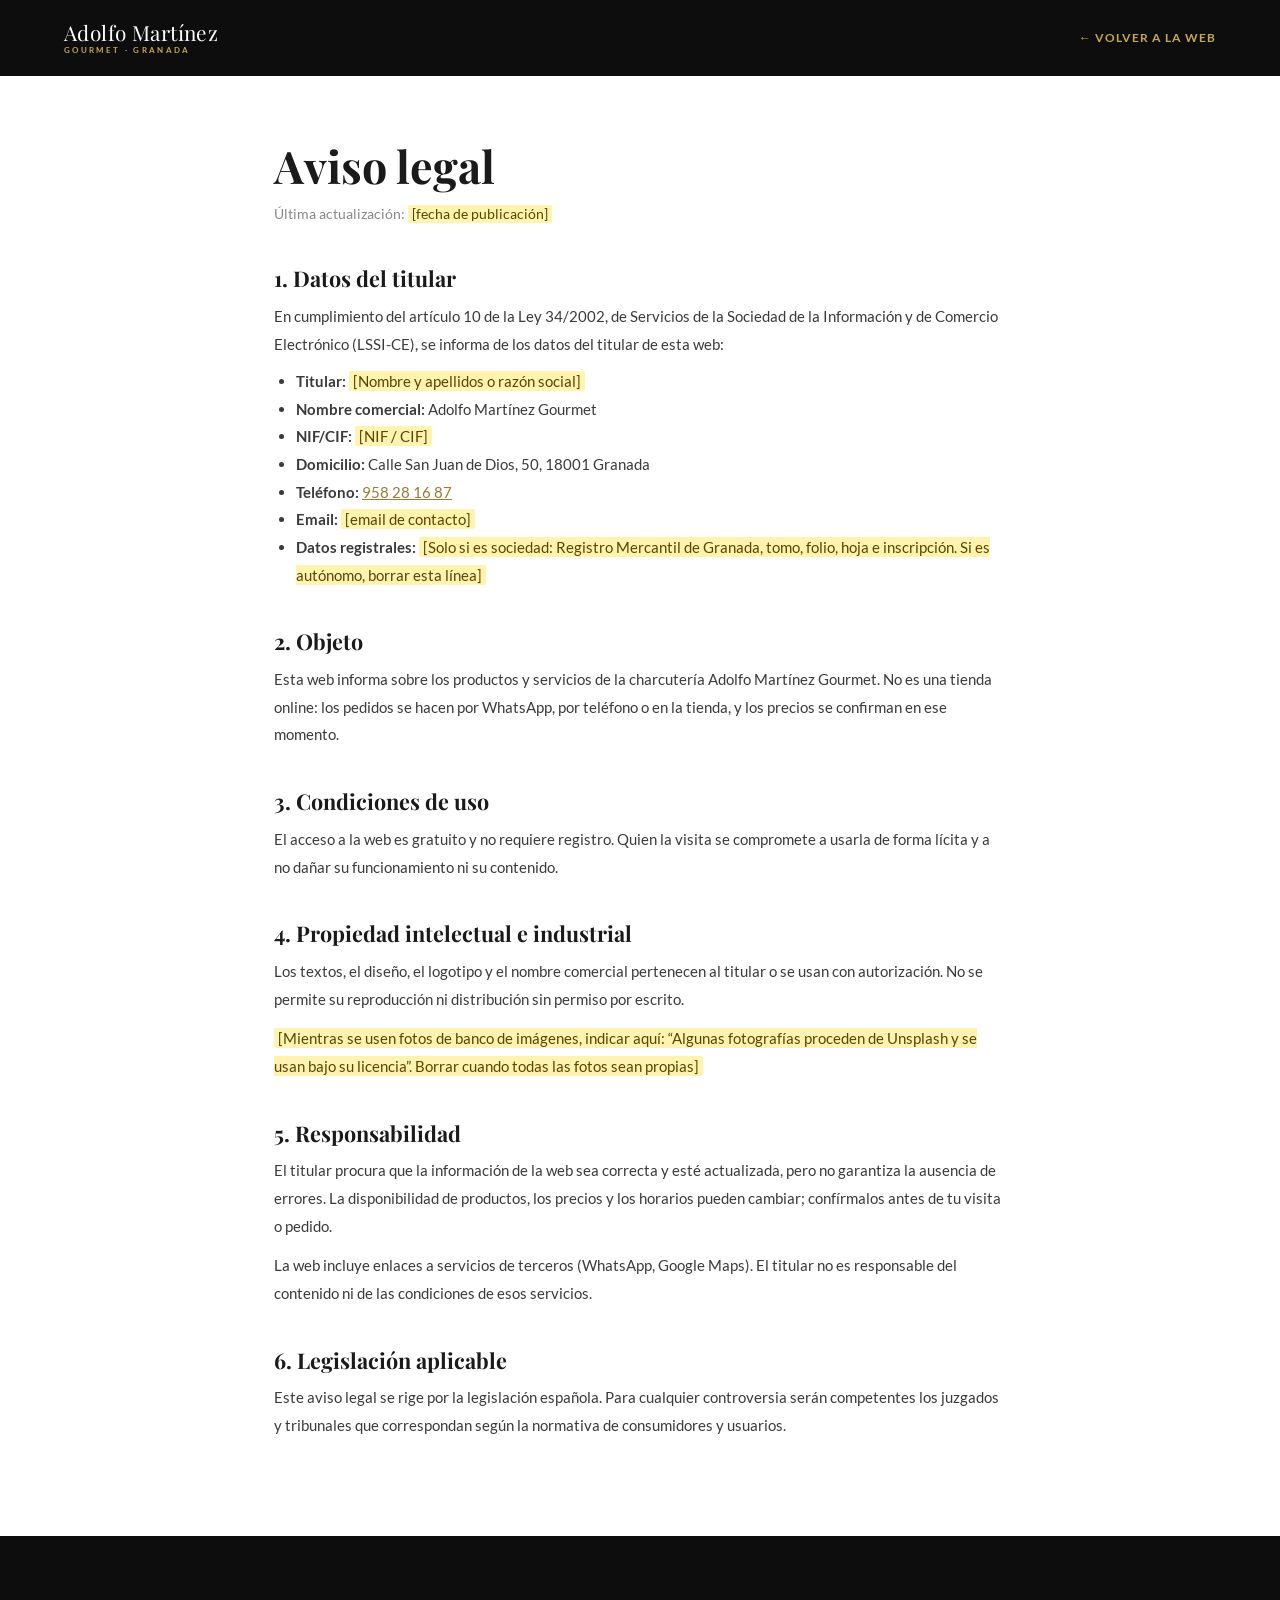
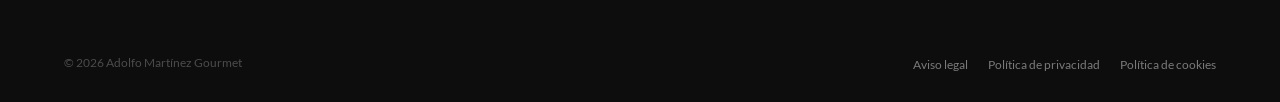
<file: aviso-legal.html>
<!DOCTYPE html>
<html lang="es">
<head>
    <meta charset="UTF-8">
    <meta name="viewport" content="width=device-width, initial-scale=1.0">
    <meta name="robots" content="noindex, follow">
    <meta name="description" content="Aviso legal de la web de Adolfo Martínez Gourmet, charcutería en Granada.">
    <title>Aviso legal | Adolfo Martínez Gourmet</title>
    <link rel="canonical" href="https://adolfomartinezgourmet.vercel.app/aviso-legal">
    <link rel="stylesheet" href="/styles.css">
</head>
<body>
    <header class="legal-header">
        <div class="container">
            <a href="/" class="nav-logo">
                <span class="logo-text">Adolfo Martínez</span>
                <span class="logo-subtitle">GOURMET · GRANADA</span>
            </a>
            <a href="/" class="volver">← Volver a la web</a>
        </div>
    </header>

    <main class="legal">
        <h1>Aviso legal</h1>
        <p class="legal-fecha">Última actualización: <mark class="pendiente">[fecha de publicación]</mark></p>

        <h2>1. Datos del titular</h2>
        <p>En cumplimiento del artículo 10 de la Ley 34/2002, de Servicios de la Sociedad de la Información y de Comercio Electrónico (LSSI-CE), se informa de los datos del titular de esta web:</p>
        <ul>
            <li><strong>Titular:</strong> <mark class="pendiente">[Nombre y apellidos o razón social]</mark></li>
            <li><strong>Nombre comercial:</strong> Adolfo Martínez Gourmet</li>
            <li><strong>NIF/CIF:</strong> <mark class="pendiente">[NIF / CIF]</mark></li>
            <li><strong>Domicilio:</strong> Calle San Juan de Dios, 50, 18001 Granada</li>
            <li><strong>Teléfono:</strong> <a href="tel:+34958281687">958 28 16 87</a></li>
            <li><strong>Email:</strong> <mark class="pendiente">[email de contacto]</mark></li>
            <li><strong>Datos registrales:</strong> <mark class="pendiente">[Solo si es sociedad: Registro Mercantil de Granada, tomo, folio, hoja e inscripción. Si es autónomo, borrar esta línea]</mark></li>
        </ul>

        <h2>2. Objeto</h2>
        <p>Esta web informa sobre los productos y servicios de la charcutería Adolfo Martínez Gourmet. No es una tienda online: los pedidos se hacen por WhatsApp, por teléfono o en la tienda, y los precios se confirman en ese momento.</p>

        <h2>3. Condiciones de uso</h2>
        <p>El acceso a la web es gratuito y no requiere registro. Quien la visita se compromete a usarla de forma lícita y a no dañar su funcionamiento ni su contenido.</p>

        <h2>4. Propiedad intelectual e industrial</h2>
        <p>Los textos, el diseño, el logotipo y el nombre comercial pertenecen al titular o se usan con autorización. No se permite su reproducción ni distribución sin permiso por escrito.</p>
        <p><mark class="pendiente">[Mientras se usen fotos de banco de imágenes, indicar aquí: “Algunas fotografías proceden de Unsplash y se usan bajo su licencia”. Borrar cuando todas las fotos sean propias]</mark></p>

        <h2>5. Responsabilidad</h2>
        <p>El titular procura que la información de la web sea correcta y esté actualizada, pero no garantiza la ausencia de errores. La disponibilidad de productos, los precios y los horarios pueden cambiar; confírmalos antes de tu visita o pedido.</p>
        <p>La web incluye enlaces a servicios de terceros (WhatsApp, Google Maps). El titular no es responsable del contenido ni de las condiciones de esos servicios.</p>

        <h2>6. Legislación aplicable</h2>
        <p>Este aviso legal se rige por la legislación española. Para cualquier controversia serán competentes los juzgados y tribunales que correspondan según la normativa de consumidores y usuarios.</p>

    </main>

    <footer class="footer">
        <div class="container">
            <div class="footer-bottom">
                <p>&copy; 2026 Adolfo Martínez Gourmet</p>
                <ul class="footer-legal">
                    <li><a href="/aviso-legal">Aviso legal</a></li>
                    <li><a href="/privacidad">Política de privacidad</a></li>
                    <li><a href="/cookies">Política de cookies</a></li>
                </ul>
            </div>
        </div>
    </footer>
</body>
</html>
</file>
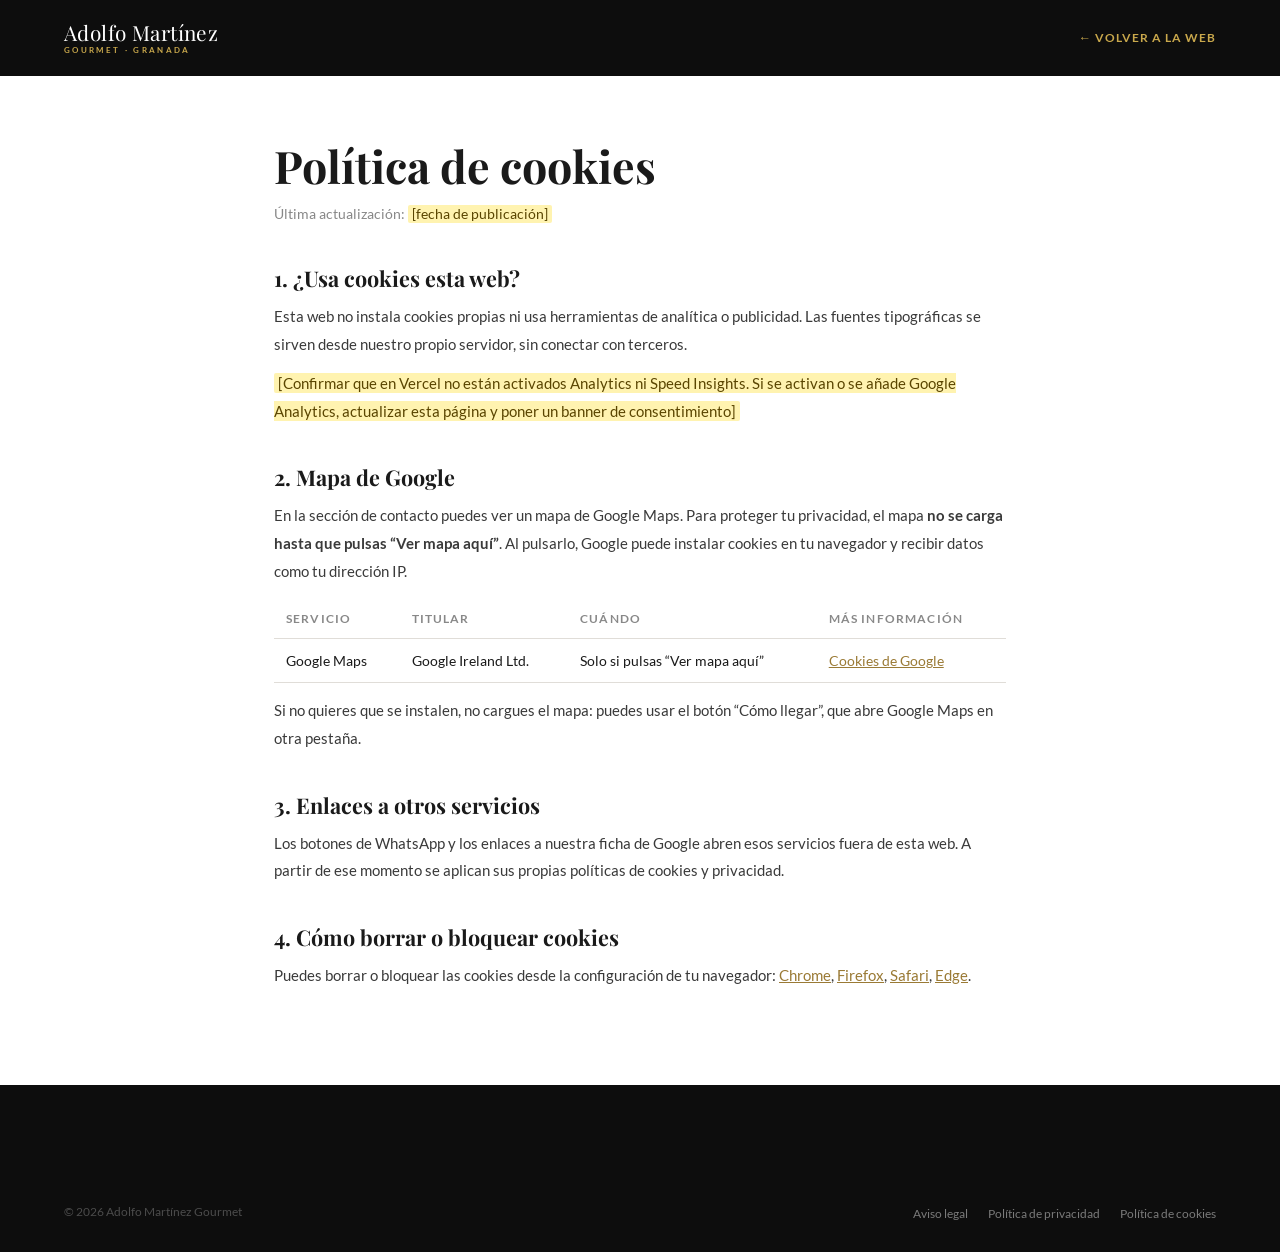
<file: cookies.html>
<!DOCTYPE html>
<html lang="es">
<head>
    <meta charset="UTF-8">
    <meta name="viewport" content="width=device-width, initial-scale=1.0">
    <meta name="robots" content="noindex, follow">
    <meta name="description" content="Política de cookies de la web de Adolfo Martínez Gourmet.">
    <title>Política de cookies | Adolfo Martínez Gourmet</title>
    <link rel="canonical" href="https://adolfomartinezgourmet.vercel.app/cookies">
    <link rel="stylesheet" href="/styles.css">
</head>
<body>
    <header class="legal-header">
        <div class="container">
            <a href="/" class="nav-logo">
                <span class="logo-text">Adolfo Martínez</span>
                <span class="logo-subtitle">GOURMET · GRANADA</span>
            </a>
            <a href="/" class="volver">← Volver a la web</a>
        </div>
    </header>

    <main class="legal">
        <h1>Política de cookies</h1>
        <p class="legal-fecha">Última actualización: <mark class="pendiente">[fecha de publicación]</mark></p>

        <h2>1. ¿Usa cookies esta web?</h2>
        <p>Esta web no instala cookies propias ni usa herramientas de analítica o publicidad. Las fuentes tipográficas se sirven desde nuestro propio servidor, sin conectar con terceros.</p>
        <p><mark class="pendiente">[Confirmar que en Vercel no están activados Analytics ni Speed Insights. Si se activan o se añade Google Analytics, actualizar esta página y poner un banner de consentimiento]</mark></p>

        <h2>2. Mapa de Google</h2>
        <p>En la sección de contacto puedes ver un mapa de Google Maps. Para proteger tu privacidad, el mapa <strong>no se carga hasta que pulsas “Ver mapa aquí”</strong>. Al pulsarlo, Google puede instalar cookies en tu navegador y recibir datos como tu dirección IP.</p>
        <div class="legal-tabla">
        <table>
            <thead><tr><th>Servicio</th><th>Titular</th><th>Cuándo</th><th>Más información</th></tr></thead>
            <tbody>
                <tr><td>Google Maps</td><td>Google Ireland Ltd.</td><td>Solo si pulsas “Ver mapa aquí”</td><td><a href="https://policies.google.com/technologies/cookies?hl=es" target="_blank" rel="noopener">Cookies de Google</a></td></tr>
            </tbody>
        </table>
        </div>
        <p>Si no quieres que se instalen, no cargues el mapa: puedes usar el botón “Cómo llegar”, que abre Google Maps en otra pestaña.</p>

        <h2>3. Enlaces a otros servicios</h2>
        <p>Los botones de WhatsApp y los enlaces a nuestra ficha de Google abren esos servicios fuera de esta web. A partir de ese momento se aplican sus propias políticas de cookies y privacidad.</p>

        <h2>4. Cómo borrar o bloquear cookies</h2>
        <p>Puedes borrar o bloquear las cookies desde la configuración de tu navegador:
        <a href="https://support.google.com/chrome/answer/95647?hl=es" target="_blank" rel="noopener">Chrome</a>,
        <a href="https://support.mozilla.org/es/kb/Borrar%20cookies" target="_blank" rel="noopener">Firefox</a>,
        <a href="https://support.apple.com/es-es/guide/safari/sfri11471/mac" target="_blank" rel="noopener">Safari</a>,
        <a href="https://support.microsoft.com/es-es/microsoft-edge/eliminar-las-cookies-en-microsoft-edge-63947406-40ac-c3b8-57b9-2a946a29ae09" target="_blank" rel="noopener">Edge</a>.</p>

    </main>

    <footer class="footer">
        <div class="container">
            <div class="footer-bottom">
                <p>&copy; 2026 Adolfo Martínez Gourmet</p>
                <ul class="footer-legal">
                    <li><a href="/aviso-legal">Aviso legal</a></li>
                    <li><a href="/privacidad">Política de privacidad</a></li>
                    <li><a href="/cookies">Política de cookies</a></li>
                </ul>
            </div>
        </div>
    </footer>
</body>
</html>
</file>
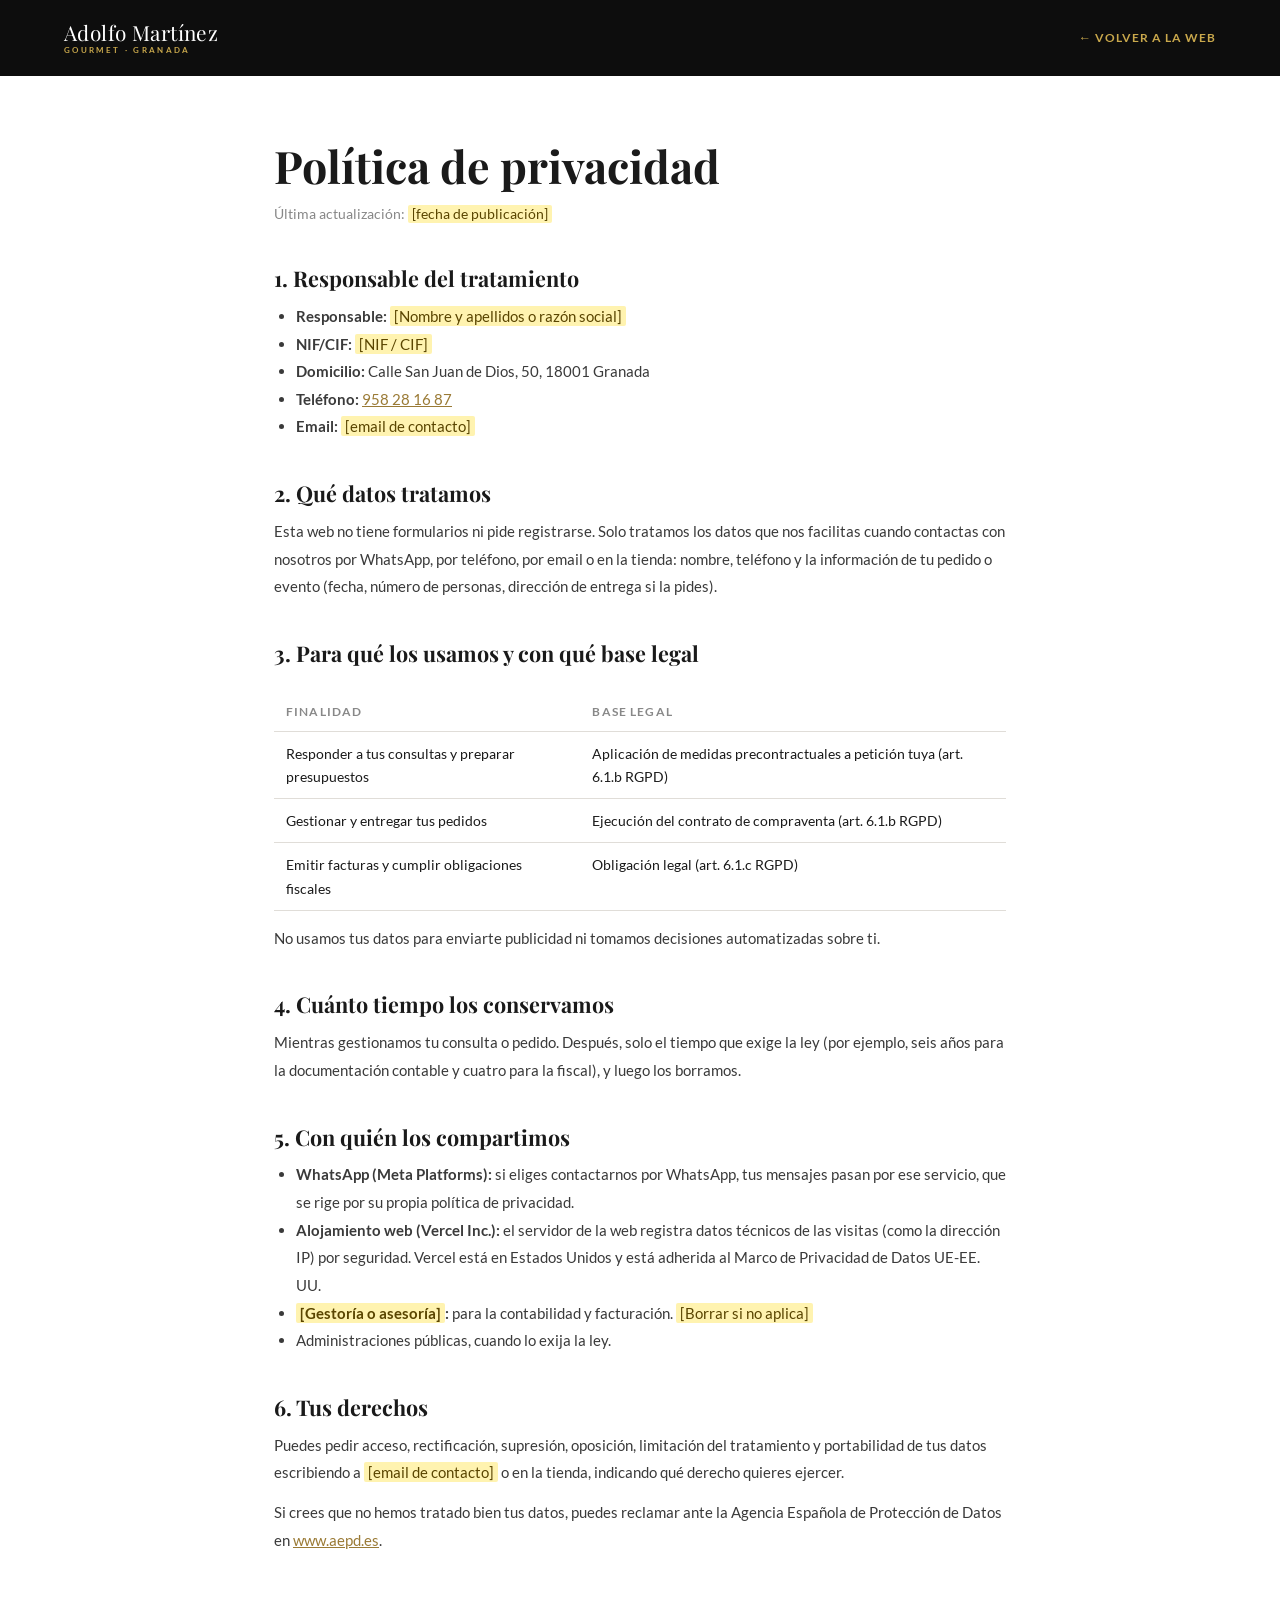
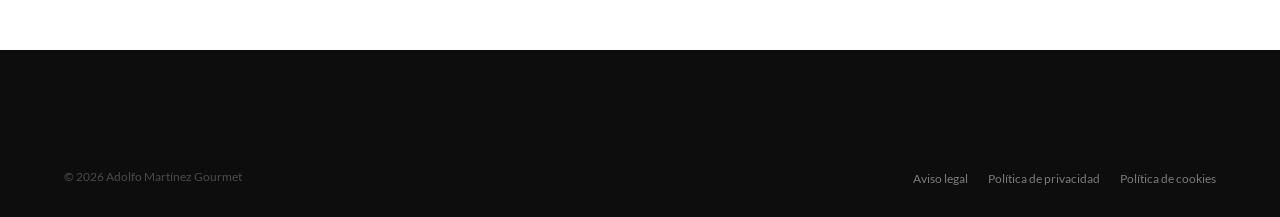
<file: privacidad.html>
<!DOCTYPE html>
<html lang="es">
<head>
    <meta charset="UTF-8">
    <meta name="viewport" content="width=device-width, initial-scale=1.0">
    <meta name="robots" content="noindex, follow">
    <meta name="description" content="Política de privacidad de Adolfo Martínez Gourmet: qué datos tratamos, para qué y cómo ejercer tus derechos.">
    <title>Política de privacidad | Adolfo Martínez Gourmet</title>
    <link rel="canonical" href="https://adolfomartinezgourmet.vercel.app/privacidad">
    <link rel="stylesheet" href="/styles.css">
</head>
<body>
    <header class="legal-header">
        <div class="container">
            <a href="/" class="nav-logo">
                <span class="logo-text">Adolfo Martínez</span>
                <span class="logo-subtitle">GOURMET · GRANADA</span>
            </a>
            <a href="/" class="volver">← Volver a la web</a>
        </div>
    </header>

    <main class="legal">
        <h1>Política de privacidad</h1>
        <p class="legal-fecha">Última actualización: <mark class="pendiente">[fecha de publicación]</mark></p>

        <h2>1. Responsable del tratamiento</h2>
        <ul>
            <li><strong>Responsable:</strong> <mark class="pendiente">[Nombre y apellidos o razón social]</mark></li>
            <li><strong>NIF/CIF:</strong> <mark class="pendiente">[NIF / CIF]</mark></li>
            <li><strong>Domicilio:</strong> Calle San Juan de Dios, 50, 18001 Granada</li>
            <li><strong>Teléfono:</strong> <a href="tel:+34958281687">958 28 16 87</a></li>
            <li><strong>Email:</strong> <mark class="pendiente">[email de contacto]</mark></li>
        </ul>

        <h2>2. Qué datos tratamos</h2>
        <p>Esta web no tiene formularios ni pide registrarse. Solo tratamos los datos que nos facilitas cuando contactas con nosotros por WhatsApp, por teléfono, por email o en la tienda: nombre, teléfono y la información de tu pedido o evento (fecha, número de personas, dirección de entrega si la pides).</p>

        <h2>3. Para qué los usamos y con qué base legal</h2>
        <div class="legal-tabla">
        <table>
            <thead><tr><th>Finalidad</th><th>Base legal</th></tr></thead>
            <tbody>
                <tr><td>Responder a tus consultas y preparar presupuestos</td><td>Aplicación de medidas precontractuales a petición tuya (art. 6.1.b RGPD)</td></tr>
                <tr><td>Gestionar y entregar tus pedidos</td><td>Ejecución del contrato de compraventa (art. 6.1.b RGPD)</td></tr>
                <tr><td>Emitir facturas y cumplir obligaciones fiscales</td><td>Obligación legal (art. 6.1.c RGPD)</td></tr>
            </tbody>
        </table>
        </div>
        <p>No usamos tus datos para enviarte publicidad ni tomamos decisiones automatizadas sobre ti.</p>

        <h2>4. Cuánto tiempo los conservamos</h2>
        <p>Mientras gestionamos tu consulta o pedido. Después, solo el tiempo que exige la ley (por ejemplo, seis años para la documentación contable y cuatro para la fiscal), y luego los borramos.</p>

        <h2>5. Con quién los compartimos</h2>
        <ul>
            <li><strong>WhatsApp (Meta Platforms):</strong> si eliges contactarnos por WhatsApp, tus mensajes pasan por ese servicio, que se rige por su propia política de privacidad.</li>
            <li><strong>Alojamiento web (Vercel Inc.):</strong> el servidor de la web registra datos técnicos de las visitas (como la dirección IP) por seguridad. Vercel está en Estados Unidos y está adherida al Marco de Privacidad de Datos UE-EE. UU.</li>
            <li><strong><mark class="pendiente">[Gestoría o asesoría]</mark>:</strong> para la contabilidad y facturación. <mark class="pendiente">[Borrar si no aplica]</mark></li>
            <li>Administraciones públicas, cuando lo exija la ley.</li>
        </ul>

        <h2>6. Tus derechos</h2>
        <p>Puedes pedir acceso, rectificación, supresión, oposición, limitación del tratamiento y portabilidad de tus datos escribiendo a <mark class="pendiente">[email de contacto]</mark> o en la tienda, indicando qué derecho quieres ejercer.</p>
        <p>Si crees que no hemos tratado bien tus datos, puedes reclamar ante la Agencia Española de Protección de Datos en <a href="https://www.aepd.es" target="_blank" rel="noopener">www.aepd.es</a>.</p>

    </main>

    <footer class="footer">
        <div class="container">
            <div class="footer-bottom">
                <p>&copy; 2026 Adolfo Martínez Gourmet</p>
                <ul class="footer-legal">
                    <li><a href="/aviso-legal">Aviso legal</a></li>
                    <li><a href="/privacidad">Política de privacidad</a></li>
                    <li><a href="/cookies">Política de cookies</a></li>
                </ul>
            </div>
        </div>
    </footer>
</body>
</html>
</file>
<file: styles.css>
/* ============================================================
   FUENTES (alojadas en /fonts, sin llamadas a Google)
============================================================ */
@font-face { font-family:'Playfair Display'; font-style:normal; font-weight:400 700; font-display:swap; src:url('/fonts/playfair-display.woff2') format('woff2'); }
@font-face { font-family:'Playfair Display'; font-style:italic; font-weight:400 700; font-display:swap; src:url('/fonts/playfair-display-italic.woff2') format('woff2'); }
@font-face { font-family:'Lato'; font-style:normal; font-weight:400; font-display:swap; src:url('/fonts/lato-400.woff2') format('woff2'); }
@font-face { font-family:'Lato'; font-style:normal; font-weight:700; font-display:swap; src:url('/fonts/lato-700.woff2') format('woff2'); }
@font-face { font-family:'Lato'; font-style:normal; font-weight:900; font-display:swap; src:url('/fonts/lato-900.woff2') format('woff2'); }

/* ============================================================
   VARIABLES & RESET
============================================================ */
:root {
    --black:        #0d0d0d;
    --dark:         #1a1a1a;
    --dark-2:       #2a2a2a;
    --gold:         #c9a84c;
    --gold-light:   #e0c06a;
    --gold-dark:    #9a7a35;
    --white:        #ffffff;
    --off-white:    #f8f5f0;
    --gray:         #888888;
    --gray-light:   #e0ddd8;
    --wa:           #25d366;
    --wa-dark:      #128c7e;

    --serif: 'Playfair Display', Georgia, serif;
    --sans:  'Lato', Arial, sans-serif;

    --ease:      0.3s ease;
    --ease-slow: 0.65s cubic-bezier(0.16, 1, 0.3, 1);
    --shadow:    0 4px 24px rgba(0,0,0,.12);
    --shadow-h:  0 12px 48px rgba(0,0,0,.28);
    --r:         4px;
    --r-lg:      14px;
}

*, *::before, *::after { box-sizing: border-box; margin: 0; padding: 0; }
html  { scroll-behavior: smooth; font-size: 16px; }
body  { font-family: var(--sans); color: var(--dark); background: var(--white); line-height: 1.65; overflow-x: hidden; }
a     { text-decoration: none; color: inherit; }
img   { max-width: 100%; height: auto; display: block; }
ul    { list-style: none; }
address { font-style: normal; }

.container { max-width: 1200px; margin: 0 auto; padding: 0 24px; }

/* Oculto a la vista, visible para buscadores y lectores de pantalla */
.visually-hidden {
    position: absolute; width: 1px; height: 1px; padding: 0; margin: -1px;
    overflow: hidden; clip: rect(0,0,0,0); white-space: nowrap; border: 0;
}


/* ============================================================
   TIPOGRAFÍA
============================================================ */
h1, h2, h3 { font-family: var(--serif); line-height: 1.15; }

.section-tag {
    display: inline-block;
    font-family: var(--sans);
    font-size: .72rem;
    font-weight: 700;
    letter-spacing: .22em;
    text-transform: uppercase;
    color: var(--gold);
    margin-bottom: 10px;
}
.section-title   { font-size: clamp(1.9rem, 3.2vw, 2.9rem); color: var(--dark); margin-bottom: 14px; }
.section-header  { text-align: center; margin-bottom: 60px; }
.section-subtitle { font-size: 1.05rem; color: var(--gray); max-width: 580px; margin: 0 auto; line-height: 1.75; }


/* ============================================================
   BOTONES
============================================================ */
.btn {
    display: inline-flex;
    align-items: center;
    gap: 9px;
    padding: 14px 32px;
    font-family: var(--sans);
    font-size: .85rem;
    font-weight: 700;
    letter-spacing: .07em;
    text-transform: uppercase;
    border-radius: var(--r);
    border: none;
    cursor: pointer;
    transition: all var(--ease);
    white-space: nowrap;
}
.btn svg { width: 20px; height: 20px; flex-shrink: 0; }

.btn-primary  { background: var(--gold); color: var(--dark); }
.btn-primary:hover  { background: var(--gold-light); transform: translateY(-3px); box-shadow: 0 8px 28px rgba(201,168,76,.38); }

.btn-whatsapp { background: var(--wa); color: #fff; }
.btn-whatsapp:hover { background: var(--wa-dark); transform: translateY(-3px); box-shadow: 0 8px 28px rgba(37,211,102,.35); }

.btn-sm { padding: 10px 20px; font-size: .78rem; }
.btn-lg { padding: 18px 44px; font-size: .95rem; }


/* ============================================================
   NAVBAR
============================================================ */
.navbar {
    position: fixed;
    inset: 0 0 auto 0;
    z-index: 1000;
    padding: 20px 0;
    transition: all var(--ease-slow);
}
.navbar.scrolled {
    background: rgba(13,13,13,.97);
    backdrop-filter: blur(12px);
    -webkit-backdrop-filter: blur(12px);
    padding: 11px 0;
    box-shadow: 0 2px 24px rgba(0,0,0,.45);
}
.nav-container {
    max-width: 1200px; margin: 0 auto; padding: 0 24px;
    display: flex; align-items: center; justify-content: space-between;
}
.nav-logo  { display: flex; flex-direction: column; line-height: 1; gap: 3px; }
.logo-text { font-family: var(--serif); font-size: 1.3rem; color: var(--white); letter-spacing: .02em; }
.logo-subtitle { font-family: var(--sans); font-size: .52rem; font-weight: 700; letter-spacing: .28em; color: var(--gold); text-transform: uppercase; }

.nav-menu { display: flex; align-items: center; gap: 30px; }
.nav-menu a {
    font-size: .8rem; font-weight: 400; letter-spacing: .08em;
    text-transform: uppercase; color: rgba(255,255,255,.82);
    transition: color var(--ease); position: relative;
}
.nav-menu a::after {
    content: ''; position: absolute; bottom: -4px; left: 0;
    width: 0; height: 1px; background: var(--gold); transition: width var(--ease);
}
.nav-menu a:hover { color: var(--gold); }
.nav-menu a:hover::after { width: 100%; }
.nav-cta { background: var(--gold)!important; color: var(--dark)!important; padding: 10px 20px!important; border-radius: var(--r)!important; font-weight: 700!important; transition: all var(--ease)!important; }
.nav-cta:hover { background: var(--gold-light)!important; transform: translateY(-2px); }
.nav-cta::after { display: none!important; }

.hamburger { display: none; flex-direction: column; gap: 5px; background: none; border: none; cursor: pointer; padding: 5px; z-index: 1001; }
.hamburger span { display: block; width: 24px; height: 2px; background: var(--white); transition: all var(--ease); transform-origin: center; }
.hamburger.active span:nth-child(1) { transform: translateY(7px) rotate(45deg); }
.hamburger.active span:nth-child(2) { opacity: 0; transform: scaleX(0); }
.hamburger.active span:nth-child(3) { transform: translateY(-7px) rotate(-45deg); }


/* ============================================================
   HERO
============================================================ */
.hero {
    position: relative;
    height: 100vh; min-height: 660px;
    display: flex; align-items: center; justify-content: center;
    background-image: url('https://images.unsplash.com/photo-1709790028365-d49ae1e20f53?w=1280&q=70&fm=webp');
    background-size: cover; background-position: center; background-attachment: fixed;
}
.hero-overlay {
    position: absolute; inset: 0;
    background: linear-gradient(135deg, rgba(0,0,0,.82) 0%, rgba(0,0,0,.5) 55%, rgba(0,0,0,.68) 100%);
}
.hero-content {
    position: relative; z-index: 2; text-align: center;
    max-width: 840px; padding: 0 24px;
    animation: heroIn 1.3s var(--ease-slow) both;
}
@keyframes heroIn { from { opacity:0; transform:translateY(36px); } to { opacity:1; transform:translateY(0); } }

.hero-tag      { font-size:.72rem; font-weight:700; letter-spacing:.28em; text-transform:uppercase; color:var(--gold); margin-bottom:20px; animation:heroIn 1.3s .15s var(--ease-slow) both; }
.hero-title    { font-size:clamp(2.3rem,5vw,4rem); text-wrap:balance; color:var(--white); line-height:1.08; margin-bottom:26px; text-shadow:0 3px 24px rgba(0,0,0,.3); animation:heroIn 1.3s .25s var(--ease-slow) both; }
.hero-title em { color:var(--gold); font-style:italic; }
.hero-tag a { border-bottom:1px solid rgba(201,168,76,.5); transition:border-color var(--ease); }
.hero-tag a:hover { border-color:var(--gold); }
.hero-subtitle { font-size:clamp(1rem,1.5vw,1.18rem); color:rgba(255,255,255,.82); max-width:580px; margin:0 auto 42px; line-height:1.75; animation:heroIn 1.3s .35s var(--ease-slow) both; }
.hero-buttons  { display:flex; gap:16px; justify-content:center; flex-wrap:wrap; animation:heroIn 1.3s .45s var(--ease-slow) both; }

.hero-scroll {
    position: absolute; bottom: 34px; left: 50%; transform: translateX(-50%);
    display: flex; flex-direction: column; align-items: center; gap: 10px;
    color: rgba(255,255,255,.5); font-size: .65rem; letter-spacing: .18em;
    text-transform: uppercase; z-index: 2;
    animation: scrollBounce 2.4s 1.2s infinite;
}
.scroll-line { width:1px; height:44px; background:linear-gradient(to bottom,rgba(255,255,255,.45),transparent); }
@keyframes scrollBounce {
    0%,100% { transform:translateX(-50%) translateY(0); }
    50%      { transform:translateX(-50%) translateY(9px); }
}


/* ============================================================
   BENEFICIOS
============================================================ */
.beneficios { padding: 88px 0; background: var(--dark); }
.beneficios-grid { display: grid; grid-template-columns: repeat(4,1fr); gap: 28px; }

.beneficio-item {
    text-align: center; padding: 36px 22px;
    border: 1px solid rgba(201,168,76,.14); border-radius: var(--r-lg);
    transition: all var(--ease);
}
.js .beneficio-item:not(.visible), .js .paso:not(.visible), .js .pack-card:not(.visible) { opacity:0; transform:translateY(22px); }
.beneficio-item.visible { opacity:1; transform:translateY(0); transition: opacity .6s ease, transform .6s ease, border-color var(--ease), background var(--ease), box-shadow var(--ease); }
.beneficio-item:hover   { border-color:var(--gold); background:rgba(201,168,76,.06); transform:translateY(-5px); box-shadow:0 12px 32px rgba(0,0,0,.25); }

.beneficio-icon { width:62px; height:62px; margin:0 auto 20px; display:flex; align-items:center; justify-content:center; border:1px solid var(--gold); border-radius:50%; color:var(--gold); transition:background var(--ease); }
.beneficio-item:hover .beneficio-icon { background:rgba(201,168,76,.1); }
.beneficio-icon svg { width:28px; height:28px; }
.beneficio-item h3 { font-family:var(--serif); font-size:1.12rem; color:var(--white); margin-bottom:10px; }
.beneficio-item p  { font-size:.88rem; color:rgba(255,255,255,.5); line-height:1.65; }
.beneficio-item p a { color:var(--gold); border-bottom:1px solid rgba(201,168,76,.4); }
.beneficio-item p a:hover { border-color:var(--gold); }


/* ============================================================
   PRODUCTOS
============================================================ */
.productos { padding: 104px 0; background: var(--off-white); }

.productos-tabs { display:none; gap:8px; justify-content:center; flex-wrap:wrap; margin-bottom:52px; }
.tab-btn {
    padding: 10px 26px; font-family:var(--sans); font-size:.78rem; font-weight:700;
    letter-spacing:.1em; text-transform:uppercase;
    border: 1.5px solid var(--gray-light); background:transparent; color:var(--gray);
    cursor:pointer; border-radius:var(--r); transition:all var(--ease);
}
.tab-btn:hover, .tab-btn.active { background:var(--dark); border-color:var(--dark); color:var(--gold); }

.productos-grid { display:grid; grid-template-columns:repeat(3,1fr); gap:28px; margin-bottom:60px; }
/* Con JS: pestañas visibles y una categoría cada vez. Sin JS: todas seguidas. */
.js .productos-tabs { display:flex; }
.js .productos-grid:not(.is-active) { display:none; }
.icon-wa-sm { width:17px; height:17px; flex-shrink:0; }

.producto-card {
    background:var(--white); border-radius:var(--r-lg); overflow:hidden;
    box-shadow:var(--shadow); transition:transform var(--ease), box-shadow var(--ease);
    animation:cardIn .45s ease both;
}
@keyframes cardIn { from{opacity:0;transform:translateY(18px) scale(.97);} to{opacity:1;transform:translateY(0) scale(1);} }
.producto-card:hover { transform:translateY(-9px); box-shadow:var(--shadow-h); }

.producto-img-wrapper { position:relative; overflow:hidden; background:var(--dark-2); }
.producto-img { width:100%; height:224px; object-fit:cover; transition:transform .7s ease; display:block; }
.producto-card:hover .producto-img { transform:scale(1.07); }
.producto-badge { position:absolute; top:14px; left:14px; background:var(--gold); color:var(--dark); font-size:.62rem; font-weight:700; letter-spacing:.12em; text-transform:uppercase; padding:5px 11px; border-radius:2px; }

.producto-info { padding:22px; }
.producto-categoria { font-size:.68rem; font-weight:700; letter-spacing:.18em; text-transform:uppercase; color:var(--gold); margin-bottom:6px; }
.producto-nombre    { font-family:var(--serif); font-size:1.15rem; color:var(--dark); margin-bottom:9px; }
.producto-descripcion { font-size:.85rem; color:var(--gray); line-height:1.58; margin-bottom:18px; }
.producto-footer { display:flex; align-items:center; justify-content:space-between; padding-top:16px; border-top:1px solid var(--gray-light); }
.producto-precio { font-family:var(--serif); font-size:.9rem; color:var(--gray); font-style:italic; }
.producto-btn {
    display:inline-flex; align-items:center; gap:6px;
    padding:9px 18px; background:var(--dark); color:var(--gold);
    font-family:var(--sans); font-size:.74rem; font-weight:700;
    letter-spacing:.06em; text-transform:uppercase;
    border-radius:var(--r); border:none; cursor:pointer;
    transition:all var(--ease); text-decoration:none;
}
.producto-btn:hover { background:var(--gold); color:var(--dark); }

.productos-cta { text-align:center; }
.productos-cta p { font-family:var(--serif); font-size:1.15rem; color:var(--dark); margin-bottom:22px; }


/* ============================================================
   CELEBRACIONES — PACKS
============================================================ */
.celebraciones {
    padding: 104px 0;
    background: var(--dark);
    position: relative;
}
.celebraciones::before {
    content: '';
    position: absolute;
    inset: 0;
    background-image: url('https://images.unsplash.com/photo-1695606392727-d8b959879721?w=1280&q=60&fm=webp');
    background-size: cover;
    background-position: center;
    opacity: .06;
    pointer-events: none;
}

.packs-grid {
    display: grid;
    grid-template-columns: repeat(4, 1fr);
    gap: 24px;
    margin-bottom: 60px;
}

.pack-card {
    position: relative;
    background: rgba(255,255,255,.04);
    border: 1px solid rgba(201,168,76,.18);
    border-radius: var(--r-lg);
    padding: 36px 28px;
    display: flex;
    flex-direction: column;
    gap: 0;
    transition: all var(--ease);
}
.pack-card.visible { opacity:1; transform:translateY(0); transition: opacity .65s ease, transform .65s ease, border-color var(--ease), background var(--ease), box-shadow var(--ease); }
.pack-card:hover   { border-color:var(--gold); background:rgba(201,168,76,.06); transform:translateY(-6px); box-shadow:0 16px 48px rgba(0,0,0,.4); }

.pack-card--destacado {
    border-color: var(--gold);
    background: rgba(201,168,76,.1);
    box-shadow: 0 8px 40px rgba(0,0,0,.35);
}

.pack-badge-top {
    position: absolute;
    top: -14px;
    left: 50%;
    transform: translateX(-50%);
    background: var(--gold);
    color: var(--dark);
    font-family: var(--sans);
    font-size: .65rem;
    font-weight: 900;
    letter-spacing: .14em;
    text-transform: uppercase;
    padding: 5px 16px;
    border-radius: 30px;
    white-space: nowrap;
}

.pack-header { margin-bottom: 12px; }
.pack-nombre  { font-family:var(--serif); font-size:1.3rem; color:var(--white); margin-bottom:6px; }
.pack-personas {
    display: inline-block;
    font-family: var(--sans);
    font-size: .68rem;
    font-weight: 700;
    letter-spacing: .12em;
    text-transform: uppercase;
    color: var(--gold);
    border: 1px solid rgba(201,168,76,.35);
    padding: 3px 10px;
    border-radius: 30px;
}
.pack-descripcion { font-size:.88rem; color:rgba(255,255,255,.5); line-height:1.6; margin-bottom:22px; margin-top:14px; }

.pack-incluye { display:flex; flex-direction:column; gap:10px; margin-bottom:28px; flex: 1; }
.pack-incluye li {
    display: flex;
    align-items: flex-start;
    gap: 10px;
    font-size: .84rem;
    color: rgba(255,255,255,.72);
    line-height: 1.45;
}
.pack-incluye li svg { width:16px; height:16px; flex-shrink:0; margin-top:2px; color:var(--gold); }

.pack-btn {
    display: inline-flex;
    align-items: center;
    justify-content: center;
    gap: 8px;
    padding: 13px 20px;
    background: rgba(255,255,255,.08);
    color: var(--white);
    border: 1px solid rgba(255,255,255,.2);
    border-radius: var(--r);
    font-family: var(--sans);
    font-size: .78rem;
    font-weight: 700;
    letter-spacing: .07em;
    text-transform: uppercase;
    transition: all var(--ease);
    margin-top: auto;
    text-decoration: none;
    cursor: pointer;
}
.pack-btn:hover { background:rgba(255,255,255,.16); border-color:rgba(255,255,255,.4); transform:translateY(-2px); }
.pack-btn--gold { background:var(--wa); color:#fff; border-color:var(--wa); }
.pack-btn--gold:hover { background:var(--wa-dark); border-color:var(--wa-dark); }

.celebraciones-extra {
    display: grid;
    grid-template-columns: repeat(3, 1fr);
    gap: 24px;
    padding-top: 20px;
}
.extra-box {
    display: flex;
    align-items: flex-start;
    gap: 16px;
    padding: 24px;
    border: 1px solid rgba(201,168,76,.14);
    border-radius: var(--r-lg);
}
.extra-box svg { width:28px; height:28px; flex-shrink:0; color:var(--gold); margin-top:2px; }
.extra-box p { font-size:.87rem; color:rgba(255,255,255,.55); line-height:1.65; }
.extra-box p strong { color:var(--gold); font-weight:700; }


/* Personalización de packs ---------------------------------------- */
.pack-personaliza {
    display: grid;
    grid-template-columns: 1fr 1fr;
    gap: 0;
    align-items: stretch;
    margin: 60px 0 56px;
    border: 1px solid rgba(201,168,76,.22);
    border-radius: var(--r-lg);
    overflow: hidden;
    background: rgba(255,255,255,.03);
}

.pack-personaliza-img {
    overflow: hidden;
    min-height: 480px;
}
.pack-personaliza-img img {
    width: 100%;
    height: 100%;
    object-fit: cover;
    display: block;
    transition: transform .8s ease;
}
.pack-personaliza:hover .pack-personaliza-img img { transform: scale(1.04); }

.pack-personaliza-texto {
    padding: 52px 48px;
    display: flex;
    flex-direction: column;
    justify-content: center;
}
.pack-personaliza-tag {
    display: inline-block;
    font-family: var(--sans);
    font-size: .68rem;
    font-weight: 700;
    letter-spacing: .22em;
    text-transform: uppercase;
    color: var(--gold);
    margin-bottom: 14px;
}
.pack-personaliza-texto h3 {
    font-family: var(--serif);
    font-size: clamp(1.55rem, 2.4vw, 2.05rem);
    color: var(--white);
    line-height: 1.18;
    margin-bottom: 16px;
}
.pack-personaliza-texto > p {
    font-size: .92rem;
    color: rgba(255,255,255,.52);
    line-height: 1.74;
    margin-bottom: 34px;
}
.pack-personaliza-pasos {
    list-style: none;
    display: flex;
    flex-direction: column;
    gap: 22px;
    margin-bottom: 38px;
}
.pack-personaliza-pasos li {
    display: flex;
    align-items: flex-start;
    gap: 16px;
}
.pp-num {
    flex-shrink: 0;
    width: 36px;
    height: 36px;
    background: var(--gold);
    color: var(--dark);
    border-radius: 50%;
    display: flex;
    align-items: center;
    justify-content: center;
    font-family: var(--serif);
    font-size: 1rem;
    font-weight: 700;
    line-height: 1;
}
.pack-personaliza-pasos li strong {
    display: block;
    font-family: var(--sans);
    font-size: .88rem;
    font-weight: 700;
    color: var(--white);
    margin-bottom: 4px;
}
.pack-personaliza-pasos li p {
    font-size: .82rem;
    color: rgba(255,255,255,.48);
    line-height: 1.56;
    margin: 0;
}


/* ============================================================
   BANNER CITA
============================================================ */
.banner-cita {
    position: relative; padding: 90px 24px;
    background-image: url('https://images.unsplash.com/photo-1688895061981-4f7b10d4e4da?w=1280&q=70&fm=webp');
    background-size: cover; background-position: center; background-attachment: fixed;
    text-align: center; overflow: hidden;
}
.banner-overlay { position:absolute; inset:0; background:rgba(0,0,0,.74); }
.banner-content { position:relative; z-index:1; max-width:720px; margin:0 auto; }
.banner-deco    { font-family:var(--serif); font-size:7rem; color:var(--gold); opacity:.3; line-height:.6; display:block; margin-bottom:10px; }
.banner-quote   { font-family:var(--serif); font-size:clamp(1.25rem,2.5vw,1.85rem); font-style:italic; color:var(--white); line-height:1.55; margin-bottom:18px; }
.banner-author  { font-size:.8rem; font-weight:700; letter-spacing:.18em; text-transform:uppercase; color:var(--gold); }


/* ============================================================
   NOSOTROS
============================================================ */
.nosotros { padding: 104px 0; background: var(--white); }
.nosotros-grid { display:grid; grid-template-columns:1fr 1fr; gap:88px; align-items:center; }

.imagen-frame { position:relative; }
.imagen-frame::before { content:''; position:absolute; top:-18px; left:-18px; right:18px; bottom:18px; border:2px solid var(--gold); border-radius:var(--r-lg); z-index:0; opacity:.35; pointer-events:none; }
.imagen-frame img { width:100%; height:530px; object-fit:cover; border-radius:var(--r-lg); box-shadow:var(--shadow-h); position:relative; z-index:1; }
.imagen-badge { position:absolute; bottom:-22px; right:-22px; background:var(--gold); color:var(--dark); padding:22px 28px; border-radius:var(--r-lg); text-align:center; box-shadow:var(--shadow); z-index:2; }
.badge-number { display:block; font-family:var(--serif); font-size:2.6rem; font-weight:700; line-height:1; }
.badge-text   { display:block; font-size:.68rem; font-weight:700; letter-spacing:.08em; text-transform:uppercase; margin-top:5px; line-height:1.4; }

.nosotros-texto .section-title { margin-bottom:22px; }
.nosotros-texto p { color:var(--gray); line-height:1.82; margin-bottom:16px; font-size:.96rem; }
.nosotros-texto p strong { color:var(--dark); font-weight:700; }

.nosotros-stats { display:grid; grid-template-columns:repeat(3,1fr); gap:24px; margin-top:42px; padding-top:42px; border-top:1px solid var(--gray-light); }
.stat       { text-align:center; }
a.stat:hover .stat-label { color:var(--gold); }
.stat-number { display:block; font-family:var(--serif); font-size:2.1rem; color:var(--gold); font-weight:700; margin-bottom:5px; }
.stat-label  { font-size:.72rem; font-weight:700; letter-spacing:.1em; text-transform:uppercase; color:var(--gray); }


/* ============================================================
   CÓMO COMPRAR
============================================================ */
.como-comprar { padding:104px 0; background:var(--dark); }
.como-comprar .section-tag    { color:var(--gold); }
.como-comprar .section-title  { color:var(--white); }
.como-comprar .section-subtitle { color:rgba(255,255,255,.5); }

.pasos-grid { display:grid; grid-template-columns:1fr 80px 1fr 80px 1fr; align-items:start; margin-bottom:60px; }

.paso {
    text-align:center; padding:44px 28px;
    border:1px solid rgba(201,168,76,.18); border-radius:var(--r-lg);
    transition:all var(--ease);
}
.paso.visible { opacity:1; transform:translateY(0); transition: opacity .65s ease, transform .65s ease, border-color var(--ease), background var(--ease); }
.paso:hover   { border-color:var(--gold); background:rgba(201,168,76,.05); }

.paso-conector { display:flex; align-items:center; justify-content:center; padding-top:90px; }
.paso-conector::before { content:''; display:block; width:100%; height:1px; background:linear-gradient(to right,var(--gold),rgba(201,168,76,.1)); }

.paso-numero { font-family:var(--serif); font-size:3.2rem; color:rgba(201,168,76,.18); font-weight:700; line-height:1; margin-bottom:18px; }
.paso-icono  { width:66px; height:66px; margin:0 auto 22px; display:flex; align-items:center; justify-content:center; border:1px solid var(--gold); border-radius:50%; color:var(--gold); transition:background var(--ease); }
.paso:hover .paso-icono { background:rgba(201,168,76,.1); }
.paso-icono svg { width:30px; height:30px; }
.paso h3 { font-family:var(--serif); font-size:1.18rem; color:var(--white); margin-bottom:12px; }
.paso p  { font-size:.88rem; color:rgba(255,255,255,.5); line-height:1.65; }
.paso p strong { color:var(--gold); }

.como-comprar-cta { text-align:center; }


/* ============================================================
   CONTACTO
============================================================ */
.contacto { padding:104px 0; background:var(--off-white); }
.contacto-grid { display:grid; grid-template-columns:1fr 1.5fr; gap:64px; align-items:start; }
.contacto-info { display:flex; flex-direction:column; gap:34px; }
.info-item { display:flex; gap:20px; align-items:flex-start; }

.info-icon { width:50px; height:50px; flex-shrink:0; display:flex; align-items:center; justify-content:center; border:1px solid var(--gold); border-radius:50%; color:var(--gold); }
.info-icon--whatsapp { background:var(--wa); border-color:var(--wa); color:var(--white); }
.info-icon svg { width:22px; height:22px; }

.info-item h3 { font-family:var(--sans); font-size:.68rem; font-weight:700; letter-spacing:.18em; text-transform:uppercase; color:var(--gold); margin-bottom:6px; }
.info-item p, .info-item address { font-size:.95rem; color:var(--dark); line-height:1.65; }
.info-item p small { color:var(--gray); font-size:.8rem; }
.info-item address strong { color:var(--dark); }
.info-item a:not(.btn) { color:var(--dark); font-weight:700; transition:color var(--ease); }
.info-item a:not(.btn):hover { color:var(--gold); }

.mapa-box {
    min-height:420px; border-radius:var(--r-lg); box-shadow:var(--shadow-h); overflow:hidden;
    background:var(--dark); color:var(--white);
    display:flex; flex-direction:column; align-items:center; justify-content:center; text-align:center;
    padding:40px 28px; gap:6px;
}
.mapa-box.is-loaded { padding:0; }
.mapa-box iframe { width:100%; height:420px; border:0; display:block; }
.mapa-pin { width:44px; height:44px; color:var(--gold); margin-bottom:10px; }
.mapa-dir  { font-family:var(--serif); font-size:1.3rem; }
.mapa-zona { font-size:.88rem; color:rgba(255,255,255,.55); }
.mapa-acciones { display:flex; gap:12px; flex-wrap:wrap; justify-content:center; margin:22px 0 16px; }
.mapa-aviso { font-size:.74rem; color:rgba(255,255,255,.4); max-width:340px; }
.mapa-aviso a { text-decoration:underline; }
.btn-outline { background:transparent; color:var(--white); border:1px solid rgba(255,255,255,.35); }
.btn-outline:hover { border-color:var(--gold); color:var(--gold); }


/* ============================================================
   FOOTER
============================================================ */
.footer { background:var(--black); padding:88px 0 0; }

.footer-grid { display:grid; grid-template-columns:2fr 1fr 1fr 1.6fr; gap:52px; padding-bottom:64px; border-bottom:1px solid rgba(255,255,255,.07); }

.footer-brand .logo-text { font-size:1.35rem; }
.footer-brand p { margin-top:18px; font-size:.86rem; color:rgba(255,255,255,.42); line-height:1.75; max-width:270px; }

.footer-title { font-family:var(--sans); font-size:.68rem; font-weight:700; letter-spacing:.22em; text-transform:uppercase; color:var(--gold); margin-bottom:22px; }
.footer-links ul { display:flex; flex-direction:column; gap:11px; }
.footer-links li a { font-size:.86rem; color:rgba(255,255,255,.48); transition:color var(--ease); }
.footer-links li a:hover { color:var(--gold); }

.footer-contact address p { font-size:.86rem; color:rgba(255,255,255,.48); line-height:1.75; margin-bottom:6px; }
.footer-contact address a { color:rgba(255,255,255,.48); transition:color var(--ease); }
.footer-contact address a:hover { color:var(--gold); }

.footer-whatsapp { display:inline-flex; align-items:center; gap:8px; margin-top:18px; padding:10px 22px; background:var(--wa); color:var(--white); border-radius:var(--r); font-size:.78rem; font-weight:700; letter-spacing:.06em; text-transform:uppercase; transition:all var(--ease); }
.footer-whatsapp svg { width:17px; height:17px; }
.footer-whatsapp:hover { background:var(--wa-dark); transform:translateY(-2px); }

.footer-bottom { padding:26px 0; display:flex; justify-content:space-between; align-items:center; gap:16px; flex-wrap:wrap; }
.footer-bottom p { font-size:.76rem; color:rgba(255,255,255,.26); }
.footer-legal { display:flex; gap:20px; flex-wrap:wrap; justify-content:center; }
.footer-legal a { font-size:.76rem; color:rgba(255,255,255,.45); transition:color var(--ease); }
.footer-legal a:hover { color:var(--gold); }


/* ============================================================
   WHATSAPP FLOTANTE
============================================================ */
.whatsapp-float {
    position:fixed; bottom:30px; right:30px; z-index:900;
    width:62px; height:62px; background:var(--wa); border-radius:50%;
    display:flex; align-items:center; justify-content:center;
    box-shadow:0 6px 24px rgba(37,211,102,.42);
    transition:all var(--ease); animation:waPulse 3.2s infinite;
}
.whatsapp-float svg { width:33px; height:33px; fill:white; }
.whatsapp-float:hover { transform:scale(1.12); box-shadow:0 8px 32px rgba(37,211,102,.58); }

.whatsapp-tooltip { position:absolute; right:72px; background:var(--dark); color:var(--white); padding:7px 13px; border-radius:var(--r); font-size:.78rem; white-space:nowrap; opacity:0; pointer-events:none; transition:opacity var(--ease); box-shadow:var(--shadow); }
.whatsapp-tooltip::after { content:''; position:absolute; top:50%; right:-5px; transform:translateY(-50%); border:5px solid transparent; border-left-color:var(--dark); border-right:none; }
.whatsapp-float:hover .whatsapp-tooltip { opacity:1; }

@keyframes waPulse {
    0%,100% { box-shadow:0 6px 24px rgba(37,211,102,.42); }
    50%      { box-shadow:0 6px 32px rgba(37,211,102,.65), 0 0 0 10px rgba(37,211,102,.1); }
}


/* ============================================================
   RESPONSIVE 1200px
============================================================ */
@media (max-width: 1200px) {
    .packs-grid { grid-template-columns: repeat(2, 1fr); }
}

/* ============================================================
   RESPONSIVE 1024px
============================================================ */
@media (max-width: 1024px) {
    .beneficios-grid  { grid-template-columns: repeat(2,1fr); }
    .productos-grid   { grid-template-columns: repeat(2,1fr); }
    .nosotros-grid    { grid-template-columns: 1fr; gap:70px; }
    .imagen-frame img { height:400px; }
    .imagen-badge     { right:0; bottom:-18px; }
    .pasos-grid       { grid-template-columns:1fr; gap:20px; }
    .paso-conector    { display:none; }
    .contacto-grid    { grid-template-columns:1fr; }
    .footer-grid      { grid-template-columns:repeat(2,1fr); }
    .celebraciones-extra { grid-template-columns: 1fr; gap:16px; }
    .pack-personaliza { grid-template-columns: 1fr; }
    .pack-personaliza-img { min-height: 320px; max-height: 380px; }
    .pack-personaliza-texto { padding: 40px 34px; }
}

/* ============================================================
   RESPONSIVE 768px
============================================================ */
@media (max-width: 768px) {
    .hamburger { display:flex; }

    .nav-menu {
        position:fixed; top:0; right:-100%; bottom:0; width:290px;
        background:var(--black); flex-direction:column;
        justify-content:center; padding:80px 44px 44px; gap:28px;
        transition:right var(--ease-slow); z-index:999;
    }
    .nav-menu.open { right:0; box-shadow:-6px 0 40px rgba(0,0,0,.6); }
    .nav-menu a { font-size:1.05rem; }
    .nav-cta { width:100%; text-align:center; justify-content:center; }

    .hero-buttons     { flex-direction:column; align-items:center; }
    .beneficios-grid  { grid-template-columns:1fr; gap:16px; }
    .productos-grid   { grid-template-columns:1fr; }
    .packs-grid       { grid-template-columns:1fr; }
    .nosotros-stats   { grid-template-columns:repeat(3,1fr); }
    .footer-grid      { grid-template-columns:1fr; gap:36px; }
    .footer-bottom    { flex-direction:column; text-align:center; }
    .whatsapp-float   { width:54px; height:54px; bottom:22px; right:22px; }
    .whatsapp-float svg { width:28px; height:28px; }
}

/* ============================================================
   RESPONSIVE 480px
============================================================ */
@media (max-width: 480px) {
    .nosotros-stats { grid-template-columns:1fr; text-align:left; }
    .stat           { display:flex; align-items:center; gap:16px; }
    .stat-number    { font-size:1.6rem; margin-bottom:0; }
    .tab-btn        { padding:8px 14px; font-size:.72rem; }
    .banner-cita    { background-attachment:scroll; }
    .hero           { background-attachment:scroll; }
    .pack-card      { padding:28px 20px; }
}


/* ============================================================
   PÁGINAS LEGALES
============================================================ */
.legal-header { background:var(--black); padding:22px 0; }
.legal-header .container { display:flex; align-items:center; justify-content:space-between; gap:16px; flex-wrap:wrap; }
.legal-header .volver { font-size:.78rem; font-weight:700; letter-spacing:.08em; text-transform:uppercase; color:var(--gold); }
.legal-header .volver:hover { color:var(--gold-light); }
.legal { max-width:780px; margin:0 auto; padding:64px 24px 96px; }
.legal h1 { font-size:clamp(2rem,4vw,2.8rem); margin-bottom:10px; }
.legal .legal-fecha { color:var(--gray); font-size:.85rem; margin-bottom:40px; }
.legal h2 { font-size:1.35rem; margin:40px 0 12px; }
.legal p, .legal li { color:#3a3a3a; font-size:.96rem; line-height:1.8; }
.legal p + p { margin-top:12px; }
.legal ul { list-style:disc; padding-left:22px; margin:10px 0; }
.legal a { color:var(--gold-dark); text-decoration:underline; }
.legal table { width:100%; border-collapse:collapse; margin:14px 0; font-size:.88rem; }
.legal th, .legal td { text-align:left; padding:10px 12px; border-bottom:1px solid var(--gray-light); vertical-align:top; }
.legal th { font-family:var(--sans); font-size:.72rem; letter-spacing:.1em; text-transform:uppercase; color:var(--gray); }
.legal-tabla { overflow-x:auto; }
/* Dato pendiente de confirmar con el cliente: quitar antes de publicar */
.pendiente { background:#fff3b0; color:#5a4500; padding:1px 4px; border-radius:2px; }

/* ======================== PREGUNTAS FRECUENTES ======================== */
.faq { padding: 90px 0; }
.faq-lista { max-width: 820px; margin: 0 auto; display: grid; gap: 18px; }
.faq-item { border-bottom: 1px solid rgba(0,0,0,.1); padding: 0 0 18px; }
.faq-item h3 { font-size: 1.15rem; margin: 0 0 8px; }
.faq-item p { margin: 0; line-height: 1.7; }
.faq-fecha { max-width: 820px; margin: 24px auto 0; font-size: .85rem; opacity: .7; }
.faq-item a { color: inherit; text-decoration: underline; text-underline-offset: 3px; }
</file>
